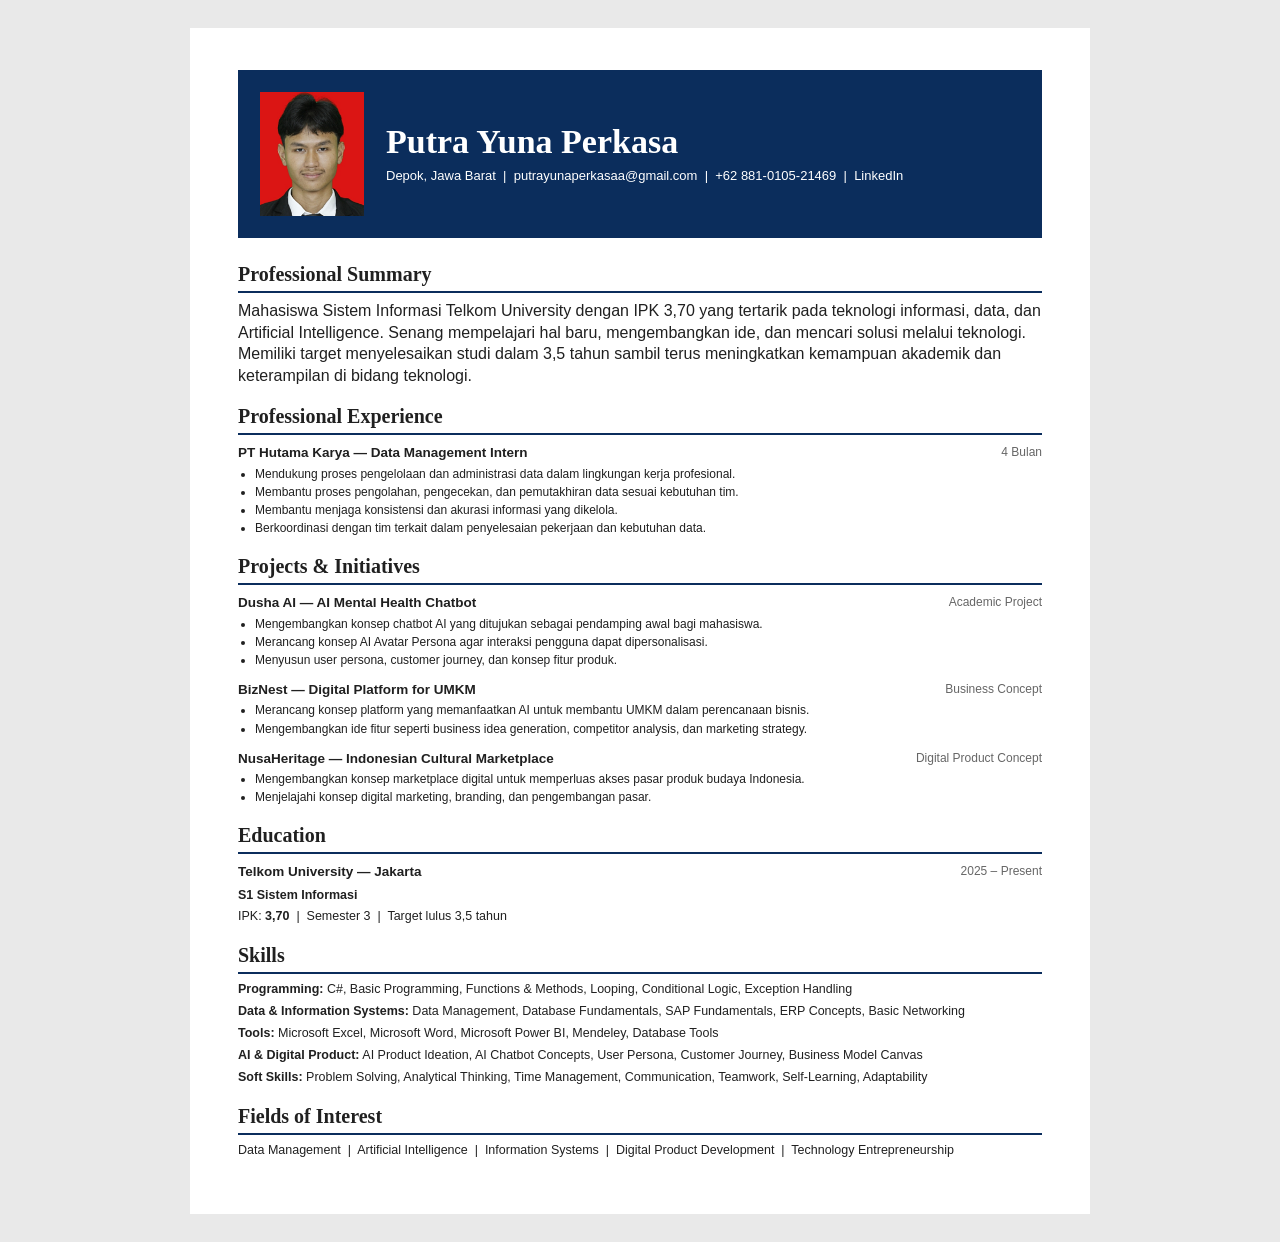
<file: index.html>
<!DOCTYPE html>
<html lang="id">
<head>
  <meta charset="UTF-8">
  <meta name="viewport" content="width=device-width, initial-scale=1.0">
  <title>CV - Putra Yuna Perkasa</title>
  <link rel="stylesheet" href="style.css">
</head>
<body>
  <main class="cv">
    <header class="header">
      <div class="photo-wrap">
        <img src="profile.jpeg" alt="Foto Putra Yuna Perkasa" class="profile-photo">
      </div>

      <div class="identity">
        <h1>Putra Yuna Perkasa</h1>
        <p class="contact">
          Depok, Jawa Barat &nbsp;|&nbsp;
          <a href="mailto:putrayunaperkasaa@gmail.com">putrayunaperkasaa@gmail.com</a> &nbsp;|&nbsp;
          +62 881-0105-21469 &nbsp;|&nbsp;
          <a href="https://www.linkedin.com/in/putra-yuna-perkasa-032565389?utm_source=share_via&utm_content=profile&utm_medium=member_android" target="_blank">LinkedIn</a>
        </p>
      </div>
    </header>

    <section>
      <h2>Professional Summary</h2>
        Mahasiswa Sistem Informasi Telkom University dengan IPK 3,70 yang tertarik
        pada teknologi informasi, data, dan Artificial Intelligence. Senang
        mempelajari hal baru, mengembangkan ide, dan mencari solusi melalui
        teknologi. Memiliki target menyelesaikan studi dalam 3,5 tahun sambil
        terus meningkatkan kemampuan akademik dan keterampilan di bidang teknologi.
      </p>
    </section>

    <section>
      <h2>Professional Experience</h2>
      <article class="experience">
        <div class="job-title">
          <strong>PT Hutama Karya — Data Management Intern</strong>
          <span>4 Bulan</span>
        </div>
        <ul>
          <li>Mendukung proses pengelolaan dan administrasi data dalam lingkungan kerja profesional.</li>
          <li>Membantu proses pengolahan, pengecekan, dan pemutakhiran data sesuai kebutuhan tim.</li>
          <li>Membantu menjaga konsistensi dan akurasi informasi yang dikelola.</li>
          <li>Berkoordinasi dengan tim terkait dalam penyelesaian pekerjaan dan kebutuhan data.</li>
        </ul>
      </article>
    </section>

    <section>
      <h2>Projects & Initiatives</h2>
      <article class="experience">
        <div class="job-title">
          <strong>Dusha AI — AI Mental Health Chatbot</strong>
          <span>Academic Project</span>
        </div>
        <ul>
          <li>Mengembangkan konsep chatbot AI yang ditujukan sebagai pendamping awal bagi mahasiswa.</li>
          <li>Merancang konsep AI Avatar Persona agar interaksi pengguna dapat dipersonalisasi.</li>
          <li>Menyusun user persona, customer journey, dan konsep fitur produk.</li>
        </ul>
      </article>

      <article class="experience">
        <div class="job-title">
          <strong>BizNest — Digital Platform for UMKM</strong>
          <span>Business Concept</span>
        </div>
        <ul>
          <li>Merancang konsep platform yang memanfaatkan AI untuk membantu UMKM dalam perencanaan bisnis.</li>
          <li>Mengembangkan ide fitur seperti business idea generation, competitor analysis, dan marketing strategy.</li>
        </ul>
      </article>

      <article class="experience">
        <div class="job-title">
          <strong>NusaHeritage — Indonesian Cultural Marketplace</strong>
          <span>Digital Product Concept</span>
        </div>
        <ul>
          <li>Mengembangkan konsep marketplace digital untuk memperluas akses pasar produk budaya Indonesia.</li>
          <li>Menjelajahi konsep digital marketing, branding, dan pengembangan pasar.</li>
        </ul>
      </article>
    </section>

    <section>
      <h2>Education</h2>
      <article class="experience">
        <div class="job-title">
          <strong>Telkom University — Jakarta</strong>
          <span>2025 – Present</span>
        </div>
        <p><strong>S1 Sistem Informasi</strong></p>
        <p>IPK: <strong>3,70</strong> &nbsp;|&nbsp; Semester 3 &nbsp;|&nbsp; Target lulus 3,5 tahun</p>
      </article>
    </section>

    <section>
      <h2>Skills</h2>
      <p>
        <strong>Programming:</strong> C#, Basic Programming, Functions & Methods,
        Looping, Conditional Logic, Exception Handling
      </p>
      <p>
        <strong>Data & Information Systems:</strong> Data Management, Database
        Fundamentals, SAP Fundamentals, ERP Concepts, Basic Networking
      </p>
      <p>
        <strong>Tools:</strong> Microsoft Excel, Microsoft Word, Microsoft Power BI,
        Mendeley, Database Tools
      </p>
      <p>
        <strong>AI & Digital Product:</strong> AI Product Ideation, AI Chatbot
        Concepts, User Persona, Customer Journey, Business Model Canvas
      </p>
      <p>
        <strong>Soft Skills:</strong> Problem Solving, Analytical Thinking,
        Time Management, Communication, Teamwork, Self-Learning, Adaptability
      </p>
    </section>

    <section>
      <h2>Fields of Interest</h2>
      <p>
        Data Management &nbsp;|&nbsp; Artificial Intelligence &nbsp;|&nbsp;
        Information Systems &nbsp;|&nbsp; Digital Product Development &nbsp;|&nbsp;
        Technology Entrepreneurship
      </p>
    </section>
  </main>
</body>
</html>
</file>
<file: style.css>
* {
  box-sizing: border-box;
}

:root {
  --text: #202020;
  --muted: #666;
  --line: #0b2d5c;
  --accent: #f2f2f2;
}

body {
  margin: 0;
  background: #e9e9e9;
  color: var(--text);
  font-family: Arial, Helvetica, sans-serif;
  line-height: 1.35;
}

.cv {
  width: min(100%, 900px);
  margin: 28px auto;
  padding: 42px 48px 50px;
  background: #fff;
}

.header {
  position: relative;
  display: flex;
  align-items: center;
  gap: 22px;
  margin-bottom: 24px;
  padding: 22px 22px;
}

.header::before {
  content: "";
  position: absolute;
  z-index: 0;
  left: 0;
  right: 0;
  top: 0;
  bottom: 0;
  background: #0b2d5c;
}

.photo-wrap {
  width: 104px;
  height: 124px;
  flex: 0 0 104px;
  overflow: hidden;
  background: #eee;
  position: relative;
  z-index: 1;
}

.profile-photo {
  width: 100%;
  height: 100%;
  object-fit: cover;
}

.identity {
  flex: 1;
  position: relative;
  z-index: 1;
  color: #fff;
}

h1 {
  margin: 0 0 7px;
  font-family: Georgia, "Times New Roman", serif;
  font-size: 34px;
  line-height: 1.05;
  font-weight: 700;
}

.contact {
  margin: 0;
  color: #fff;
  font-size: 13px;
}

a {
  color: inherit;
  text-decoration: none;
}

a:hover {
  text-decoration: underline;
}

section {
  margin-top: 18px;
}

h2 {
  margin: 0 0 7px;
  padding-bottom: 5px;
  border-bottom: 2px solid var(--line);
  font-family: Georgia, "Times New Roman", serif;
  font-size: 20px;
  line-height: 1.2;
}

section > p,
.experience p {
  margin: 5px 0;
  font-size: 12.5px;
}

.experience {
  margin: 9px 0 13px;
}

.job-title {
  display: flex;
  justify-content: space-between;
  gap: 20px;
  font-size: 13.5px;
  margin-bottom: 3px;
}

.job-title span {
  color: var(--muted);
  white-space: nowrap;
  font-size: 12px;
}

ul {
  margin: 3px 0 0 17px;
  padding: 0;
}

li {
  margin: 2px 0;
  font-size: 12px;
}

@media print {
  body {
    background: #fff;
  }

  .cv {
    width: 100%;
    margin: 0;
    padding: 24px 30px;
  }

  a {
    text-decoration: none;
  }
}

@media (max-width: 650px) {
  .cv {
    margin: 0;
    padding: 28px 22px;
  }

  .header {
    align-items: flex-start;
  }

  h1 {
    font-size: 28px;
  }

  .contact {
    line-height: 1.7;
  }

  .job-title {
    flex-direction: column;
    gap: 1px;
  }

  .job-title span {
    white-space: normal;
  }
}
</file>
